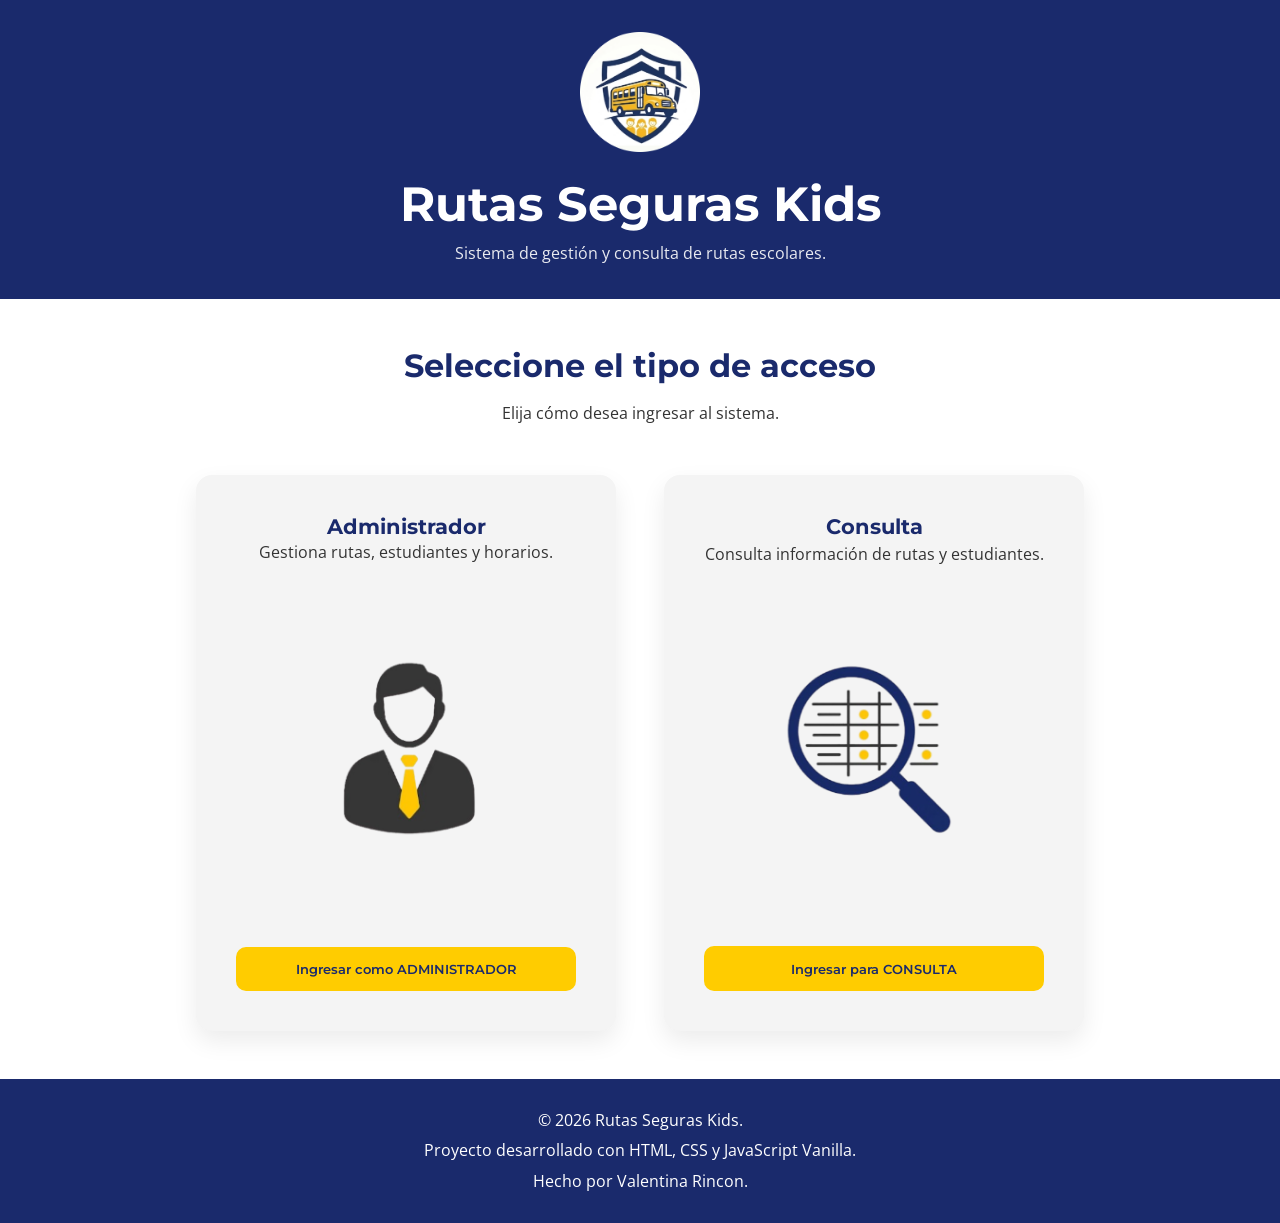
<file: index.html>
<!doctype html>
<html lang="es">
  <head>
    <!-- Configuración básica -->
    <meta charset="UTF-8" />
    <meta name="viewport" content="width=device-width, initial-scale=1.0" />

    <!-- SEO -->
    <link rel="icon" type="image/png" href="imagenes/logo.png" />
    <title>Rutas Seguras Kids | Sistema de Gestión de Rutas Escolares</title>

    <meta
      name="description"
      content="Sistema de gestión de rutas escolares desarrollado con HTML, CSS y JavaScript Vanilla para administrar rutas, conductores y estudiantes."
    />

    <meta
      name="keywords"
      content="rutas escolares, transporte escolar, javascript vanilla, gestión de rutas"
    />

    <meta name="author" content="Valentina Rincon" />

    <!-- CSS -->
    <link rel="stylesheet" href="css/style.css" />
    <link rel="stylesheet" href="css/pages.css" />
    <link rel="stylesheet" href="css/responsive.css" />

    <!-- JS -->
    <script src="js/main.js" defer></script>
  </head>

  <body>
    <!-- ENCABEZADO -->
    <header>
      <figure>
        <img
          src="imagenes/logo.png"
          alt="Logo de Rutas Seguras Kids"
          width="120"
        />
      </figure>

      <h1>Rutas Seguras Kids</h1>

      <p>Sistema de gestión y consulta de rutas escolares.</p>
    </header>

    <!-- CONTENIDO PRINCIPAL -->
    <main>
      <section aria-labelledby="acceso-sistema">
        <h2 id="acceso-sistema">Seleccione el tipo de acceso</h2>

        <p>Elija cómo desea ingresar al sistema.</p>

        <section aria-label="Opciones de acceso" id="opciones-acceso">
          <article>
            <h3>Administrador</h3>

            <p>Gestiona rutas, estudiantes y horarios.</p>
             <img class='imagen-icono' src="imagenes/administrador.png" alt="imagen de administrador">


            <button id="btn-admin" type="button">
              Ingresar como ADMINISTRADOR
            </button>
          </article>

          <article>
            <h3>Consulta</h3>

            <p>Consulta información de rutas y estudiantes.</p>
            <img class='imagen-icono' src="imagenes/lupa-consulta.png" alt="imagen de lupa">

            <button id="btn-consulta" type="button">
              Ingresar para CONSULTA
            </button>
          </article>
        </section>
      </section>
    </main>

    <!-- MODAL DE ACCESO -->
    <div id="modal-acceso" class="modal">
      <div class="modal-contenido">
        <h2>Verificación de acceso</h2>

        <label for="codigo"> Código de verificación </label>

        <input type="password" id="codigo" placeholder="Ingrese el código" />

        <button id="btn-confirmar">Confirmar</button>

        <button class="btn-cancelar">Cancelar</button>
      </div>
    </div>

    <!-- PIE DE PÁGINA -->
    <footer>
      <p>© 2026 Rutas Seguras Kids.</p>

      <p>Proyecto  desarrollado con HTML, CSS y JavaScript Vanilla.</p>

      <p>Hecho por Valentina Rincon.</p>
    </footer>
  </body>
</html>
</file>
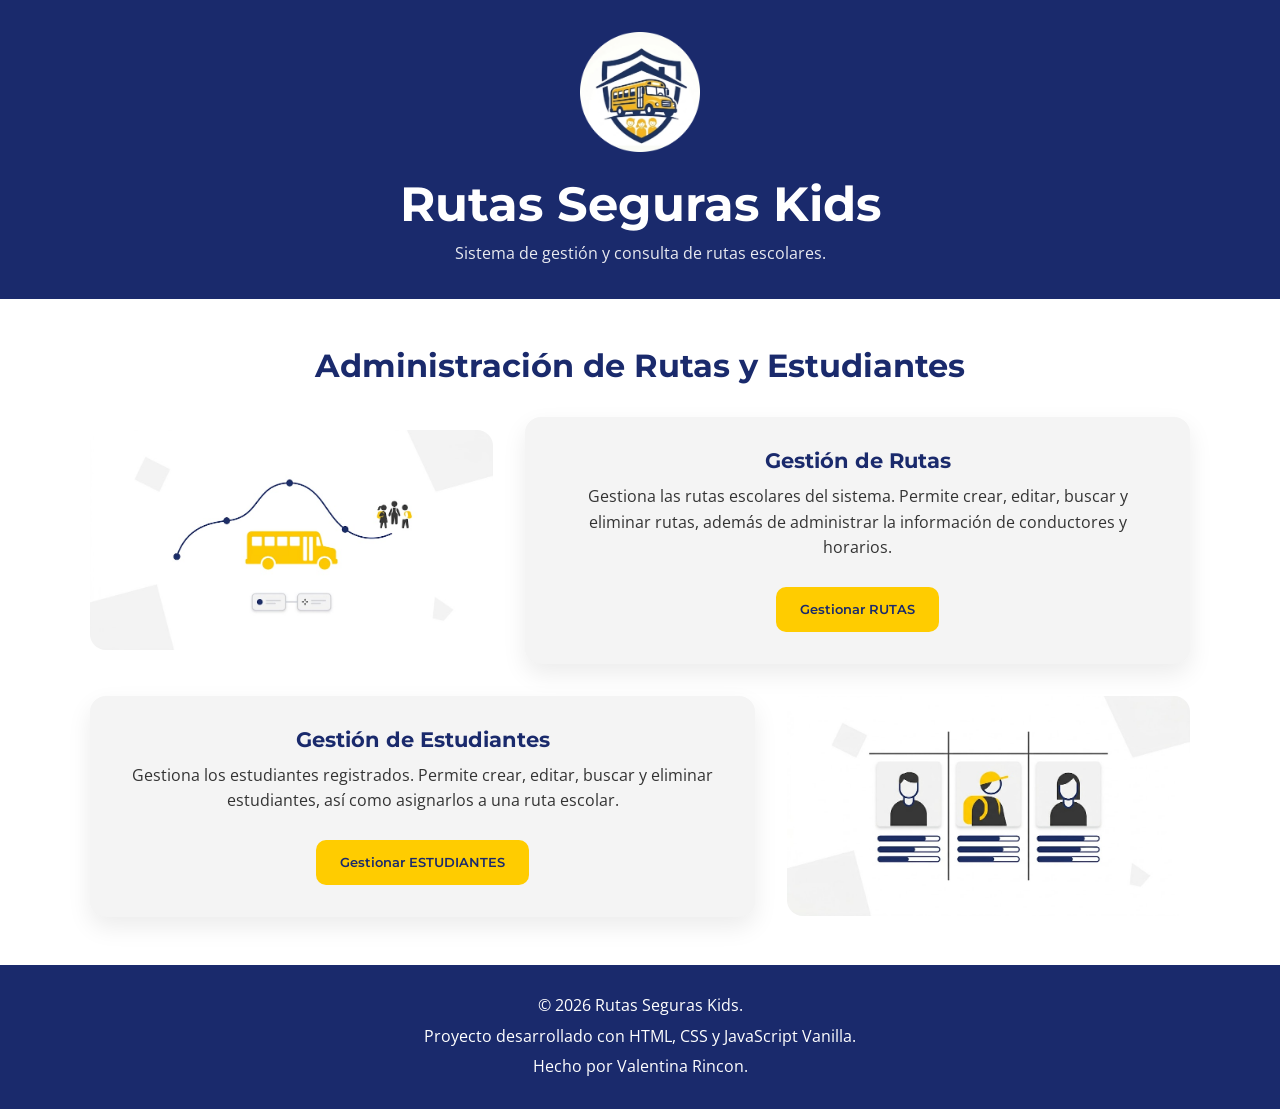
<file: admin.html>
<!doctype html>
<html lang="es">
  <head>
    <!-- Configuración básica -->
    <meta charset="UTF-8" />
    <meta name="viewport" content="width=device-width, initial-scale=1.0" />

    <!-- SEO -->
    <link rel="icon" type="image/png" href="imagenes/logo.png" />
    <title>Rutas Seguras Kids | Sistema de Gestión de Rutas Escolares</title>

    <meta
      name="description"
      content="Sistema de gestión de rutas escolares desarrollado con HTML, CSS y JavaScript Vanilla para administrar rutas, conductores y estudiantes."
    />

    <meta
      name="keywords"
      content="rutas escolares, transporte escolar, javascript vanilla, gestión de rutas"
    />

    <meta name="author" content="Valentina Rincon" />

    <!-- CSS -->
    <link rel="stylesheet" href="css/style.css" />
    <link rel="stylesheet" href="css/pages.css" />
    <link rel="stylesheet" href="css/responsive.css" />

    <!-- JS -->
    <script src="js/admin.js" defer></script>
  </head>

  <body>
    <!-- ENCABEZADO -->
    <header>
      <figure>
        <img
          src="imagenes/logo.png"
          alt="Logo de Rutas Seguras Kids"
          width="120"
        />
      </figure>

      <h1>Rutas Seguras Kids</h1>

      <p>Sistema de gestión y consulta de rutas escolares.</p>
    </header>

    <!-- CONTENIDO PRINCIPAL -->

    <main>
      <section aria-labelledby="administrar">
        <h2 id="administradr">Administración de Rutas y Estudiantes</h2>

        <section aria-label="Opciones de administracion" id="opciones-admin">
          <div class="panel-gestion">
            <img src="imagenes/rutas.jpg" alt="Imagen ilustrativa de rutas" />

            <article>
              <h3>Gestión de Rutas</h3>

              <p>
                Gestiona las rutas escolares del sistema. Permite crear, editar,
                buscar y eliminar rutas, además de administrar la información de
                conductores y horarios.
              </p>

              <button id="btn-rutas" type="button">Gestionar RUTAS</button>
            </article>
          </div>

          <div class="panel-gestion">
            <img
              src="imagenes/estudiantes.jpg"
              alt="Imagen ilustrativa de estudiantes"
            />

            <article>
              <h3>Gestión de Estudiantes</h3>

              <p>
                Gestiona los estudiantes registrados. Permite crear, editar,
                buscar y eliminar estudiantes, así como asignarlos a una ruta
                escolar.
              </p>

              <button id="btn-estudiantes" type="button">
                Gestionar ESTUDIANTES
              </button>
            </article>
          </div>
        </section>
      </section>
    </main>

    <!-- PIE DE PÁGINA -->
    <footer>
      <p>© 2026 Rutas Seguras Kids.</p>

      <p>Proyecto desarrollado con HTML, CSS y JavaScript Vanilla.</p>

      <p>Hecho por Valentina Rincon.</p>
    </footer>
  </body>
</html>
</file>
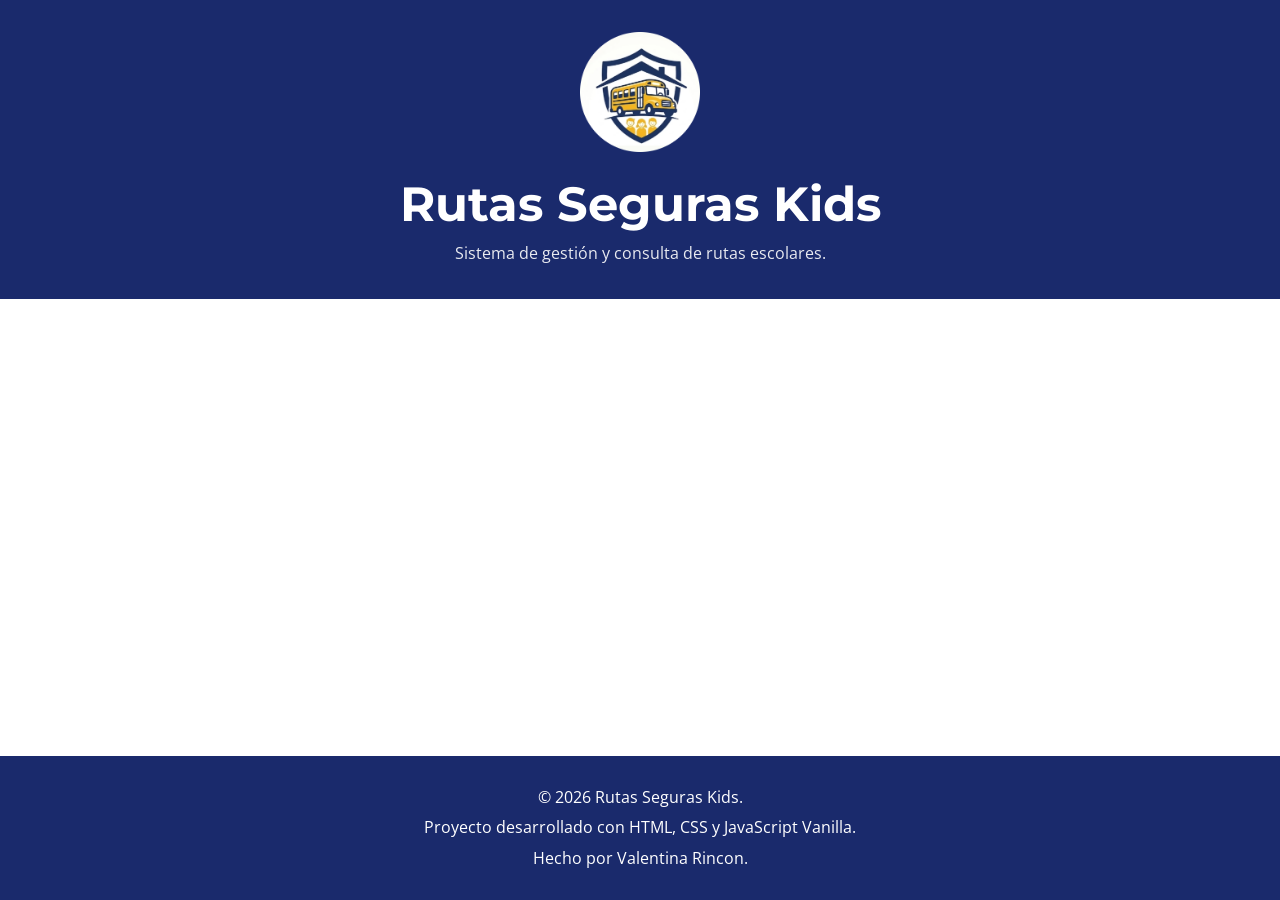
<file: consulta.html>
<!doctype html>
<html lang="es">
  <head>
    <!-- Configuración básica -->
    <meta charset="UTF-8" />
    <meta name="viewport" content="width=device-width, initial-scale=1.0" />

    <!-- SEO -->
    <link rel="icon" type="image/png" href="imagenes/logo.png" />
    <title>Rutas Seguras Kids | Sistema de Gestión de Rutas Escolares</title>

    <meta
      name="description"
      content="Sistema de gestión de rutas escolares desarrollado con HTML, CSS y JavaScript Vanilla para administrar rutas, conductores y estudiantes."
    />

    <meta
      name="keywords"
      content="rutas escolares, transporte escolar, javascript vanilla, gestión de rutas"
    />

    <meta name="author" content="Valentina Rincon" />

    <!-- CSS -->
    <link rel="stylesheet" href="css/style.css" />
    <link rel="stylesheet" href="css/pages.css" />
    <link rel="stylesheet" href="css/responsive.css" />

    <!-- JS -->
    <script src="js/consulta.js" defer></script>
  </head>

  <body>
    <!-- ENCABEZADO -->
    <header>
      <figure>
        <img
          src="imagenes/logo.png"
          alt="Logo de Rutas Seguras Kids"
          width="120"
        />
      </figure>

      <h1>Rutas Seguras Kids</h1>

      <p>Sistema de gestión y consulta de rutas escolares.</p>
    </header>



    <!-- CONTENIDO PRINCIPAL -->
    <main>





      <section id="contenedor-tarjetas">
        <!-- <article class="tarjeta-ruta">
    <h2>Nombre de la ruta</h2>
    <p>Nombre conductor</p>
    <p>Hora salida</p>
    <ul>
        <li>estudiantes</li>
    </ul>
</article>-->
      </section>



    </main>

    <!-- PIE DE PÁGINA -->
    <footer>
      <p>© 2026 Rutas Seguras Kids.</p>

      <p>Proyecto  desarrollado con HTML, CSS y JavaScript Vanilla.</p>

      <p>Hecho por Valentina Rincon.</p>
    </footer>
  </body>
</html>
</file>
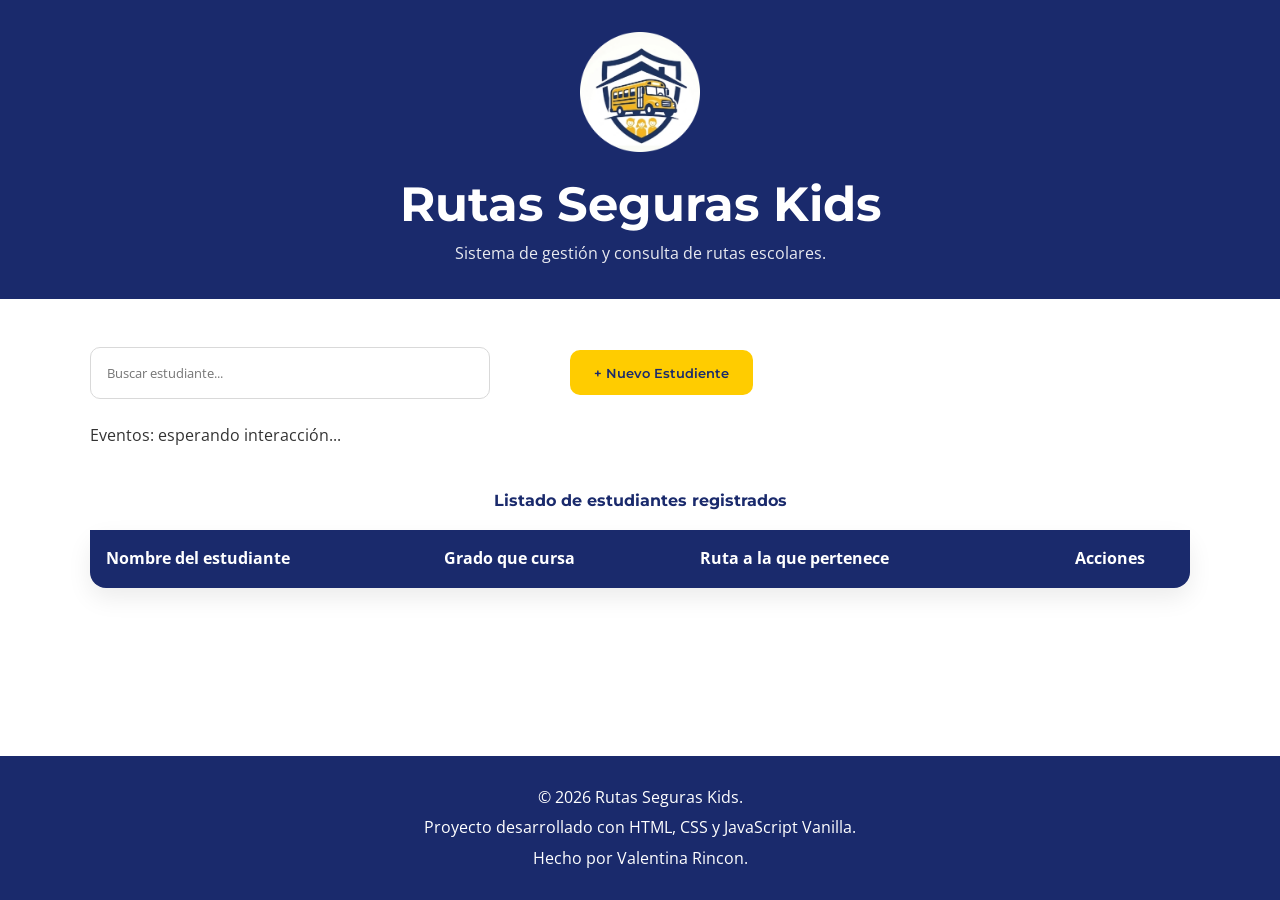
<file: estudiantes.html>
<!doctype html>
<html lang="es">
  <head>
    <!-- Configuración básica -->
    <meta charset="UTF-8" />
    <meta name="viewport" content="width=device-width, initial-scale=1.0" />

    <!-- SEO -->
    <link rel="icon" type="image/png" href="imagenes/logo.png" />
    <title>Rutas Seguras Kids | Sistema de Gestión de Rutas Escolares</title>

    <meta
      name="description"
      content="Sistema de gestión de rutas escolares desarrollado con HTML, CSS y JavaScript Vanilla para administrar rutas, conductores y estudiantes."
    />

    <meta
      name="keywords"
      content="rutas escolares, transporte escolar, javascript vanilla, gestión de rutas"
    />

    <meta name="author" content="Valentina Rincon" />

    <!-- CSS -->
    <link rel="stylesheet" href="css/style.css" />
    <link rel="stylesheet" href="css/pages.css" />
    <link rel="stylesheet" href="css/responsive.css" />

    <!-- JS -->
    <script src="js/estudiantes.js" defer></script>
  </head>

  <body>
    <!-- ENCABEZADO -->
    <header>
      <figure>
        <img
          src="imagenes/logo.png"
          alt="Logo de Rutas Seguras Kids"
          width="120"
        />
      </figure>

      <h1>Rutas Seguras Kids</h1>

      <p>Sistema de gestión y consulta de rutas escolares.</p>
    </header>

    <!-- CONTENIDO PRINCIPAL -->
    <main>
      <div class="barra-acciones">
        <input
          type="text"
          id="filtrar"
          placeholder="Buscar estudiante..."
        />

        <button id="btn-nuevo">+ Nuevo Estudiente</button>
      </div>

      <!-- EVENTO PERSONALIZADO OUTPUT -->
      <p id="event-log">Eventos: esperando interacción...</p>

      <!-- TABLA DE RUTAS-->
      <table id="tabla-estudiantes">
        <caption>
          Listado de estudiantes registrados
        </caption>
        <thead>
          <tr>
            <th>Nombre del estudiante</th>
            <th>Grado que cursa</th>
            <th>Ruta a la que pertenece</th>
            <th>Acciones</th>
          </tr>
        </thead>

        <tbody id="cuerpo-tabla"></tbody>
      </table>
    </main>

    <!-- MODAL DE GESTION -->

    <div id="modal-gestion" class="modal">
      <div class="modal-contenido">
        <h2>Gestión de Estudiantes</h2>

        <form id="form" action="">
          <div class="campo-form">
            <label for="estudiante-nombre">Nombre del estudiante</label>
            <input
              id="estudiante-nombre"
              placeholder="Ingrese el estudiante"
              
            />
          </div>

          <div class="campo-form">
            <label for="grado-cursa">Grado que cursa</label>
            <select id="grado-cursa" placeholder="Ingrese el grado" >
              <option value="1° grado">1° grado</option>
              <option value="2° grado">2° grado</option>
              <option value="3° grado">3° grado</option>
              <option value="4° grado">4° grado</option>
              <option value="5° grado">5° grado</option>
              <option value="6° grado">6° grado</option>
              <option value="7° grado">7° grado</option>
              <option value="8° grado">8° grado</option>
              <option value="9° grado">9° grado</option>
              <option value="10° grado">10° grado</option>
              <option value="11° grado">11° grado</option>
              <option value="12° grado">12° grado</option>
            </select>
          </div>

          <div class="campo-form">
            <label for="ruta-pertenece">Ruta a la que pertenece</label>

            <select id="ruta-pertenece" ></select>
          </div>

          <button id="btn-guardar" class="btn-guardar" type="submit">
            Guardar
          </button>
          <button id="btn-cancelar" class="btn-cancelar" type="button">
            Cancelar
          </button>
        </form>
      </div>
    </div>

    <!-- PIE DE PÁGINA -->
    <footer>
      <p>© 2026 Rutas Seguras Kids.</p>

      <p>Proyecto  desarrollado con HTML, CSS y JavaScript Vanilla.</p>

      <p>Hecho por Valentina Rincon.</p>
    </footer>
  </body>
</html>
</file>
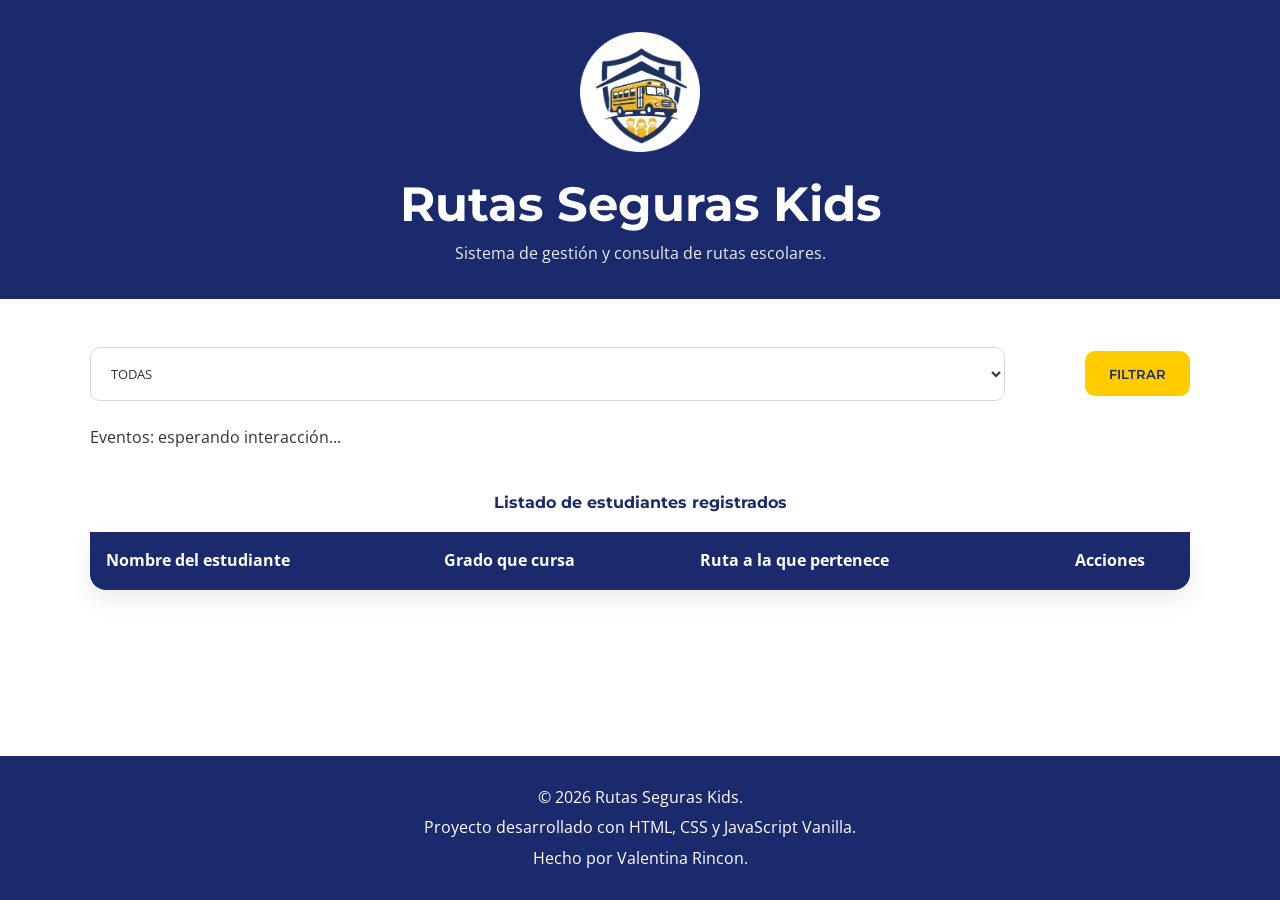
<file: examen.html>
<!doctype html>
<html lang="es">
  <head>
    <!-- Configuración básica -->
    <meta charset="UTF-8" />
    <meta name="viewport" content="width=device-width, initial-scale=1.0" />

    <!-- SEO -->
    <link rel="icon" type="image/png" href="imagenes/logo.png" />
    <title>Rutas Seguras Kids | Sistema de Gestión de Rutas Escolares</title>

    <meta
      name="description"
      content="Sistema de gestión de rutas escolares desarrollado con HTML, CSS y JavaScript Vanilla para administrar rutas, conductores y estudiantes."
    />

    <meta
      name="keywords"
      content="rutas escolares, transporte escolar, javascript vanilla, gestión de rutas"
    />

    <meta name="author" content="Valentina Rincon" />

    <!-- CSS -->
    <link rel="stylesheet" href="css/style.css" />
    <link rel="stylesheet" href="css/pages.css" />
    <link rel="stylesheet" href="css/responsive.css" />

    <!-- JS -->
    <script src="examen.js" defer></script>
  </head>

  <body>
    <!-- ENCABEZADO -->
    <header>
      <figure>
        <img
          src="imagenes/logo.png"
          alt="Logo de Rutas Seguras Kids"
          width="120"
        />
      </figure>

      <h1>Rutas Seguras Kids</h1>

      <p>Sistema de gestión y consulta de rutas escolares.</p>
    </header>

    <!-- CONTENIDO PRINCIPAL -->
    <main>
      <div class="barra-acciones">
        <select name="filter" id="filtrar-por-ruta" placeholder="Seleccione una ruta para filtrar" >
            <option value="todas">TODAS</option>

        </select>

        <button id="btn-nuevo">FILTRAR</button>
      </div>

      <!-- EVENTO PERSONALIZADO OUTPUT -->
      <p id="event-log">Eventos: esperando interacción...</p>

      <!-- TABLA DE RUTAS-->
      <table id="tabla-estudiantes">
        <caption>
          Listado de estudiantes registrados
        </caption>
        <thead>
          <tr>
            <th>Nombre del estudiante</th>
            <th>Grado que cursa</th>
            <th>Ruta a la que pertenece</th>
            <th>Acciones</th>
          </tr>
        </thead>

        <tbody id="cuerpo-tabla"></tbody>
      </table>
    </main>

    <!-- MODAL DE GESTION -->

    <div id="modal-gestion" class="modal">
      <div class="modal-contenido">
        <h2>Gestión de Estudiantes</h2>

        <form id="form" action="">
          <div class="campo-form">
            <label for="estudiante-nombre">Nombre del estudiante</label>
            <input
              id="estudiante-nombre"
              placeholder="Ingrese el estudiante"
              
            />
          </div>

          <div class="campo-form">
            <label for="grado-cursa">Grado que cursa</label>
            <select id="grado-cursa" placeholder="Ingrese el grado" >
              <option value="1° grado">1° grado</option>
              <option value="2° grado">2° grado</option>
              <option value="3° grado">3° grado</option>
              <option value="4° grado">4° grado</option>
              <option value="5° grado">5° grado</option>
              <option value="6° grado">6° grado</option>
              <option value="7° grado">7° grado</option>
              <option value="8° grado">8° grado</option>
              <option value="9° grado">9° grado</option>
              <option value="10° grado">10° grado</option>
              <option value="11° grado">11° grado</option>
              <option value="12° grado">12° grado</option>
            </select>
          </div>

          <div class="campo-form">
            <label for="ruta-pertenece">Ruta a la que pertenece</label>

            <select id="ruta-pertenece" ></select>
          </div>

          <button id="btn-guardar" class="btn-guardar" type="submit">
            Guardar
          </button>
          <button id="btn-cancelar" class="btn-cancelar" type="button">
            Cancelar
          </button>
        </form>
      </div>
    </div>

    <!-- PIE DE PÁGINA -->
    <footer>
      <p>© 2026 Rutas Seguras Kids.</p>

      <p>Proyecto  desarrollado con HTML, CSS y JavaScript Vanilla.</p>

      <p>Hecho por Valentina Rincon.</p>
    </footer>
  </body>
</html>
</file>
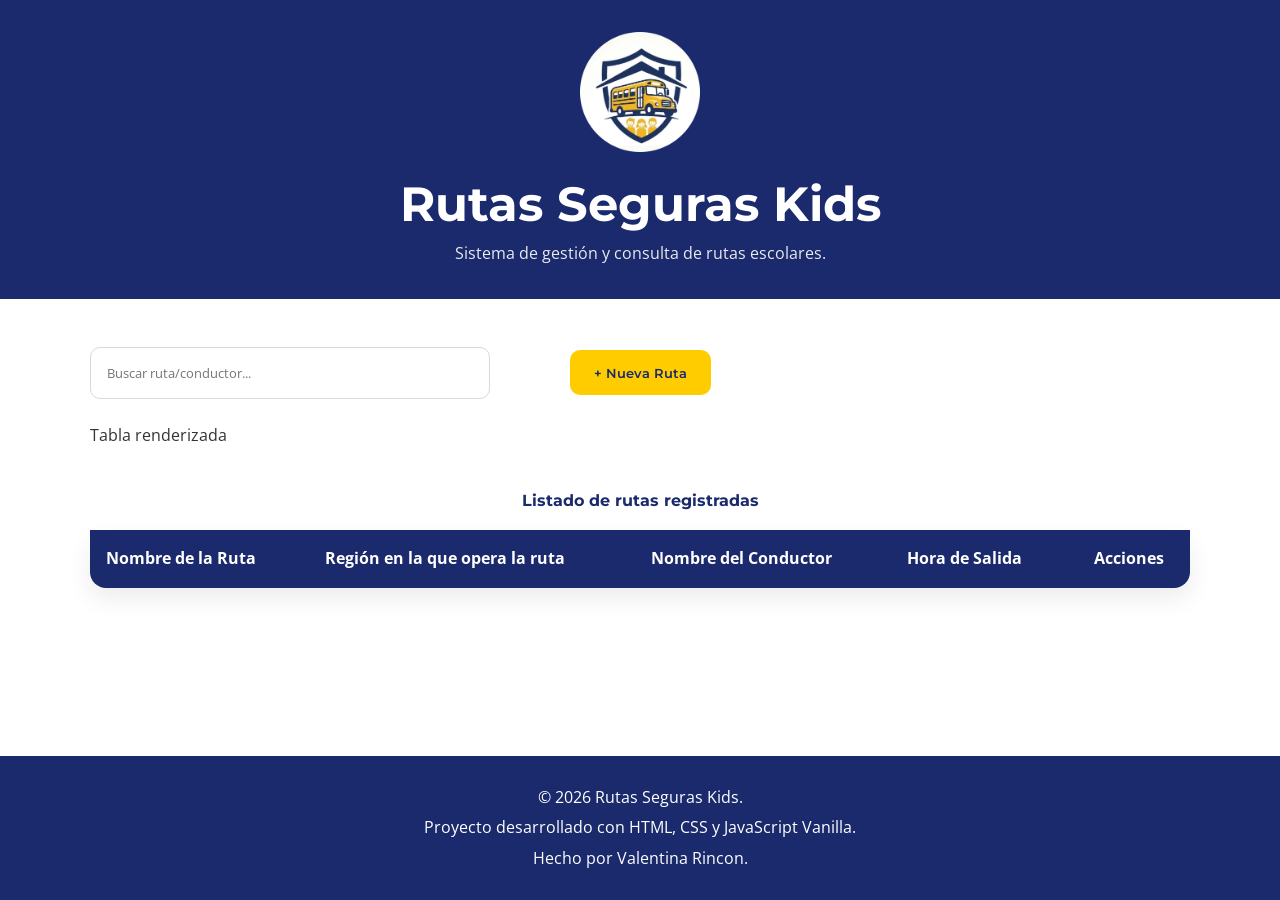
<file: rutas.html>
<!doctype html>
<html lang="es">
  <head>
    <!-- Configuración básica -->
    <meta charset="UTF-8" />
    <meta name="viewport" content="width=device-width, initial-scale=1.0" />

    <!-- SEO -->
    <link rel="icon" type="image/png" href="imagenes/logo.png" />
    <title>Rutas Seguras Kids | Sistema de Gestión de Rutas Escolares</title>

    <meta
      name="description"
      content="Sistema de gestión de rutas escolares desarrollado con HTML, CSS y JavaScript Vanilla para administrar rutas, conductores y estudiantes."
    />

    <meta
      name="keywords"
      content="rutas escolares, transporte escolar, javascript vanilla, gestión de rutas"
    />

    <meta name="author" content="Valentina Rincon" />

    <!-- CSS -->
    <link rel="stylesheet" href="css/style.css" />
    <link rel="stylesheet" href="css/pages.css" />
    <link rel="stylesheet" href="css/responsive.css" />

    <!-- JS -->
    <script src="js/rutas.js" defer></script>
  </head>

  <body>
    <!-- ENCABEZADO -->
    <header>
      <figure>
        <img
          src="imagenes/logo.png"
          alt="Logo de Rutas Seguras Kids"
          width="120"
        />
      </figure>

      <h1>Rutas Seguras Kids</h1>

      <p>Sistema de gestión y consulta de rutas escolares.</p>
    </header>

    <!-- CONTENIDO PRINCIPAL -->
    <main>
      <div class="barra-acciones">
        <input type="text" id="filtrar" placeholder="Buscar ruta/conductor..." />

        <button id="btn-nuevo">+ Nueva Ruta</button>
      </div>

      <!-- EVENTO PERSONALIZADO OUTPUT -->
      <p id="event-log">Eventos: esperando interacción...</p>

      <!-- TABLA DE RUTAS-->
      <table id="tabla-rutas">
        <caption>
          Listado de rutas registradas
        </caption>
        <thead>
          <tr>
            <th>Nombre de la Ruta</th>
            <th> Región en la que opera la ruta</th>
            <th>Nombre del Conductor</th>
            <th>Hora de Salida</th>
            <th>Acciones</th>
          </tr>
        </thead>

        <tbody id="cuerpo-tabla"></tbody>
      </table>
    </main>

    <!-- MODAL DE GESTION -->

    <div id="modal-gestion" class="modal ">
      <div class="modal-contenido">
        <h2>Gestión de Rutas</h2>
        
        <form id='form' action="">

        <div class="campo-form">
          <label for="ruta-nombre">Nombre de la ruta</label>
          <input id="ruta-nombre" placeholder="Ingrese la ruta"  />
        </div>

         <div class="campo-form">
            <label for="region-opera">Región en la que opera la ruta</label>
            <select id="region-opera" placeholder="Seleccione la región" >
              <option value="Panamá">Panamá</option>
              <option value="Boquete">Boquete</option>
              <option value="Herrera">Herrera</option>
            </select>
          </div>

        <div class="campo-form">
          <label for="conductor-nombre">Nombre del conductor</label>
          <input
            type="text"
            id="conductor-nombre"
            placeholder="Ingrese el nombre"
            
          />
        </div>

        <div class="campo-form">
          <label for="hora-salida">Hora de salida</label>
          <input type="time" id="hora-salida" />
        </div>

        <button id='btn-guardar' class="btn-guardar" type="submit">Guardar</button>
        <button id='btn-cancelar' class="btn-cancelar" type="button">Cancelar</button>
        </form>
      </div>
    </div>

    <!-- PIE DE PÁGINA -->
    <footer>
      <p>© 2026 Rutas Seguras Kids.</p>

      <p>Proyecto desarrollado con HTML, CSS y JavaScript Vanilla.</p>

      <p>Hecho por Valentina Rincon.</p>
    </footer>
  </body>
</html>
</file>
<file: css/style.css>
/* =========================
   GOOGLE FONTS
========================= */

@import url('https://fonts.googleapis.com/css2?family=Montserrat:wght@400;600;700;800&family=Open+Sans:wght@400;500;600&display=swap');


/* =========================
   VARIABLES
========================= */

:root {

    --color-primary: #1a2a6c;
    --color-accent: #ffcc00;

    --color-white: #ffffff;
    --color-text: #333333;
    --color-light: #f4f4f4;

    --font-title: "Montserrat", sans-serif;
    --font-body: "Open Sans", sans-serif;

    --radius: 16px;

    --shadow:
        0 10px 25px rgba(0,0,0,.08);

    --transition:
        all .25s ease;

}


/* =========================
   RESET
========================= */

*{
    margin:0;
    padding:0;
    box-sizing:border-box;
}


html{
    scroll-behavior:smooth;
}


body{

    min-height:100vh;

    display:flex;
    flex-direction:column;

    background-color:var(--color-white);

    color:var(--color-text);

    font-family:var(--font-body);

    line-height:1.6;

}


/* =========================
   TIPOGRAFÍA
========================= */

h1,
h2,
h3{

    font-family:var(--font-title);

    color:var(--color-primary);

    line-height:1.2;

}


h1{
    font-size:3rem;
}


h2{
    font-size:2rem;
}


h3{
    font-size:1.3rem;
}


p{

    font-family:var(--font-body);

}


/* =========================
   HEADER
========================= */

header{

    background-color:var(--color-primary);

    color:white;

    text-align:center;

    padding:2rem;

}


header h1{

    color:white;

    margin-top:1rem;

}


header p{

    opacity:.9;

    margin-top:.5rem;

}


header img{

    width:120px;

    height:auto;

}


/* =========================
   MAIN
========================= */

main{

    flex:1;

    width:min(1100px,90%);

    margin:auto;

    padding:3rem 0;

}


/* =========================
   SECCIÓN DE ACCESO
========================= */

main section:first-child{

    text-align:center;

}


main section:first-child > p{

    margin-top:1rem;

}


/* =========================
   TARJETAS
========================= */

article{

    background-color:var(--color-light);

    padding:2rem;

    border-radius:var(--radius);

    box-shadow:var(--shadow);

    transition:var(--transition);

}


article:hover{

    transform:translateY(-5px);

}

 /* =========================
   CONTENEDOR DE TARJETAS (CENTRADO + GRANDE)
========================= */

#opciones-acceso{
    display: flex;
    justify-content: center;
    align-items: stretch;
    gap: 3rem;

    width: 100%;
    max-width: 1000px;
    margin: 3rem auto 0 auto; /* esto lo centra de verdad */

    padding: 0 1rem;
    flex-wrap: wrap;
}

 
article{
    display: flex;
    flex-direction: column;
    justify-content: space-between;
}

#opciones-acceso article{
    flex: 1;
    min-width: 300px;
    max-width: 420px;

    padding: 2.5rem; /* más aire interno */
    text-align: center;
}

.imagen-icono{
    border-radius: 40px;
    padding: 30px;
}

/* =========================
   BOTONES
========================= */

button{

    border:none;

    cursor:pointer;

    font-family:var(--font-title);

    font-weight:600;

    transition:var(--transition);



    background-color:var(--color-accent);

    color:var(--color-primary);

    padding:.9rem 1.5rem;

    border-radius:10px;

    margin-top:1rem;

}


button:hover{

    transform:translateY(-2px);

}


.btn-cancelar{

    background-color:#ddd;

    padding:.9rem 1.5rem;

    border-radius:10px;

}


/* =========================
   INPUTS
========================= */

input{

    width:100%;

    padding:1rem;

    border:1px solid #d9d9d9;

    border-radius:10px;

    font-family:var(--font-body);

    margin-top:.5rem;

}


 
/* ===========================
   MODAL (EVENTO UI)
   =========================== */
 
.modal {
  display: none; /* oculto por defecto */
  position: fixed; /* se fija en toda la pantalla */
  inset: 0; /* top:0 right:0 bottom:0 left:0 (ocupa todo) */
  background: rgba(0,0,0,0.6);
 
  justify-content: center;
  align-items: center;
}
 
/* apertura del modal */
.modal.show {
  display: flex; /* activa flexbox para centrar contenido */
}
 
/* caja */
.modal-contenido {
  background: white;
  padding: 20px;
  width: 350px;
  border-radius: 10px;
  box-shadow: 0 10px 30px rgba(0,0,0,0.3);
 
  animation: fadeIn 0.2s ease-in-out;
  display:flex;
    flex-direction:column;
    gap:1rem
}

 
/* evento visual extra (UX feedback) */
@keyframes fadeIn {
  from { transform: scale(0.9); opacity: 0; }
  to { transform: scale(1); opacity: 1; }
}




/* =========================
   FOOTER
========================= */

footer{

    background-color:var(--color-primary);

    color:white;

    text-align:center;

    padding:1.5rem;

}


footer p{

    margin:.3rem 0;

}
</file>
<file: css/pages.css>
/* =========================
   ADMIN.HTML
========================= */

#opciones-admin {
  display: flex;
  flex-direction: column;

  gap: 2rem;

  margin-top: 2rem;
}

/* =========================
   PANEL DE ELEGIR GESTION GESTIÓN
========================= */

.panel-gestion {
  display: flex;
  flex-wrap: wrap;

  align-items: center;
  justify-content: center;

  gap: 2rem;
}

.panel-gestion img {
  min-width: 300px;

  height: 220px;

  object-fit: cover;

  border-radius: var(--radius);

  flex-shrink: 0;
}

/* EFECTO ZIGZAG: Se aplica a cada segundo panel (.panel-gestion) */
.panel-gestion:nth-child(even) {
  flex-direction: row-reverse; /* Invierte el orden: el artículo queda a la izq, la imagen a la der */
}

.panel-gestion article {
  flex: 1;
  display: flex; /* Hacemos que el article sea un flex container */
  flex-direction: column; /* Ponemos los elementos en columna (texto y botón) */
  justify-content: center; /* Centra verticalmente respecto al padre */
  align-items: center; /* Centra horizontalmente todo el contenido */
  text-align: center;
  gap: 10px; /* Centra el texto */
}

/* Ajustamos el botón para que no se alinee a la izquierda, sino que respete el centro */
.panel-gestion button {
  align-self: center; /* Ahora el botón se centrará con el texto */
}

/* =========================
   MODAL GESTIÓN DE RUTAS
========================= */

#modal-gestion .modal-contenido {
  width: min(450px, 90vw);
}

.campo-form {
  display: flex;

  flex-direction: column;

  gap: 0.3rem;
}

.campo-form label {
  font-weight: 600;

  color: var(--color-primary);

  font-size: 0.95rem;
}

.campo-form + .campo-form {
  margin-top: 0.5rem;
}

/* =========================
   INPUTS DEL FORMULARIO
========================= */

#modal-gestion input {
  margin-top: 0;

  transition: var(--transition);
}

#modal-gestion input:focus {
  outline: none;

  border-color: var(--color-primary);

  box-shadow: 0 0 0 3px rgba(26, 42, 108, 0.15);
}

/* =========================
   INPUT HORA
========================= */

#hora-salida {
  cursor: pointer;
}

#hora-salida::-webkit-calendar-picker-indicator {
  cursor: pointer;

  opacity: 0.8;
}

/* =========================
   CONTROLES CRUD
========================= */

.barra-acciones {
  display: flex;

  gap: 5rem;

  align-items: center;
}

main {
  display: flex;
  flex-direction: column;
  gap: 1.5rem;
}

#filtrar {
  max-width: 400px;
  margin: 0;
}

#btn-nuevo {
  margin: 0;

  white-space: nowrap;
}

#eventLog {
  background-color: var(--color-light);

  padding: 1rem;

  border-left: 5px solid var(--color-accent);

  border-radius: 10px;

  box-shadow: var(--shadow);
}

/* =========================
   TABLA DE RUTAS
========================= */

table {
  width: 100%;

  border-collapse: collapse;

  background-color: white;

  border-radius: var(--radius);

  overflow: hidden;

  box-shadow: var(--shadow);
}

caption {
  padding: 1rem;

  font-family: var(--font-title);

  font-weight: 700;

  color: var(--color-primary);
}

thead {
  background-color: var(--color-primary);

  color: white;
}

th,
td {
  padding: 1rem;

  text-align: left;
}

tbody tr {
  border-bottom: 1px solid #e5e5e5;
}

tbody tr:hover {
  background-color: var(--color-light);
}

th:last-child,
td:last-child {
  text-align: center;
}

/* =========================
   BOTONES DE ACCIÓN
========================= */

.btn-editar {
  margin-right: 0.5rem;
}

.btn-eliminar {
  background: #e74c3c;

  color: white;
}

.btn-eliminar:hover {
  transform: translateY(-2px);
}

/* =========================
   FORMULARIO RUTAS
========================= */

.campo-form {
  display: flex;

  flex-direction: column;

  gap: 0.35rem;
}

.campo-form label {
  font-weight: 600;

  color: var(--color-primary);
}

/* =========================
   SELECTS ESTUDIANTES
========================= */

select {
  width: 100%;

  padding: 1rem;

  border: 1px solid #d9d9d9;

  border-radius: 10px;

  font-family: var(--font-body);

  background-color: white;

  color: var(--color-text);

  transition: var(--transition);
}

select:focus {
  outline: none;

  border-color: var(--color-primary);

  box-shadow: 0 0 0 3px rgba(26, 42, 108, 0.15);
}

#form button {
  margin-top: 0.5rem;
}

#btn-cancelar {
  margin-left: 0.5rem;
}


/* =========================
   CONTENEDOR TARJETAS PERSONALIZADAS
========================= */

#contenedor-tarjetas{

    display:grid;

    grid-template-columns:repeat(auto-fit,minmax(320px,1fr));

    gap:1.5rem;

}
</file>
<file: css/responsive.css>
/* =========================
   TABLETS (<= 992px)
========================= */

@media (max-width: 992px) {
  h1 {
    font-size: 2.5rem;
  }

  .barra-acciones {
    gap: 2rem;
  }

  th,
  td {
    padding: 0.8rem;
  }

  #opciones-acceso {
        gap: 2rem;
    }

}

/* =========================
   MÓVILES (<= 768px)
========================= */

@media (max-width: 768px) {
  h1 {
    font-size: 2rem;
  }

  h2 {
    font-size: 1.6rem;
  }

  main {
    width: 95%;
    padding: 2rem 0;
  }

  header {
    padding: 1.5rem;
  }

  header img {
    width: 90px;
  }

  .panel-gestion,
  .panel-gestion:nth-child(even) {
    flex-direction: column;
  }

  .panel-gestion img {
    min-width: 100%;
    width: 100%;
    height: 220px;
  }

  .barra-acciones {
    flex-direction: column;
    align-items: stretch;
    gap: 1rem;
  }

  #filtrar {
    max-width: 100%;
  }

  #btn-nuevo {
    width: 100%;
  }

  .modal-contenido {
    width: 95%;
  }

  #btn-cancelar {
    margin-left: 0;
  }

  #contenedor-tarjetas {
    grid-template-columns: 1fr;
  }

  #temperatura-actual {
    font-size: 2.2rem;
  }

  #opciones-acceso {
        gap: 1.5rem;
    }
    
    #opciones-acceso article {
        min-width: 280px; 
        padding: 1.5rem;  
    }
}

/* =========================
   MÓVILES PEQUEÑOS (<= 480px)
========================= */

@media (max-width: 480px) {
  h1 {
    font-size: 1.7rem;
  }

  h2 {
    font-size: 1.3rem;
  }

  h3 {
    font-size: 1.1rem;
  }

  article {
    padding: 1.2rem;
  }

  button {
    width: 100%;
  }

  .btn-editar {
    margin-right: 0;
    margin-bottom: 0.5rem;
  }

  th,
  td {
    padding: 0.6rem;
    font-size: 0.9rem;
  }

  #panel-clima {
    padding: 1rem;
  }

  #temperatura-actual {
    font-size: 1.8rem;
  }
  #opciones-acceso {
        gap: 1rem;
        padding: 0 0.5rem;
    }

    #opciones-acceso article {
        min-width: 100%; 
        max-width: 100%;
    }
}
</file>
